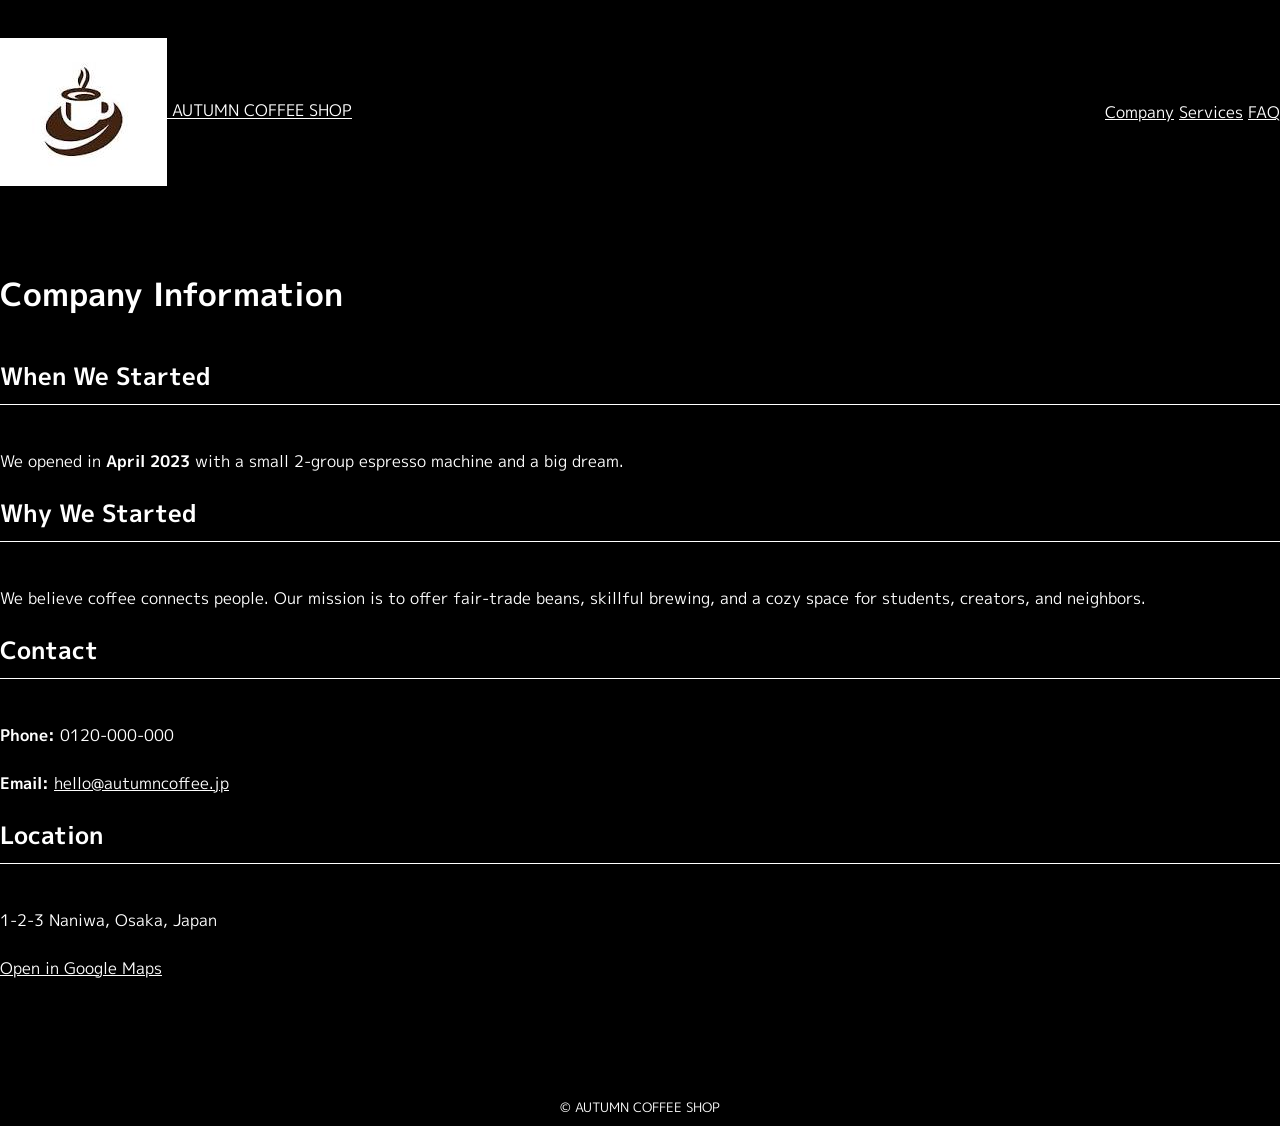
<file: company.html>
<!doctype html>
<html lang="en" class="page">
<head>
  <meta charset="utf-8" />
  <meta name="viewport" content="width=device-width,initial-scale=1" />
  <title>AUTUMN COFFEE SHOP | Company</title>
  <link rel="stylesheet" href="css/style.css" >
</head>
<body class="page">
  <header class="site-header">
    <a class="brand" href="index.html">
      <img src="images/logo.png" alt="" /> AUTUMN COFFEE SHOP
    </a>
    <nav class="nav">
      <a href="company.html">Company</a>
      <a href="service.html">Services</a>
      <a href="faq.html">FAQ</a>
    </nav>
  </header>

  <main class="container">
    <div class="card pad">
      <h1>Company Information</h1>
      <h2>When We Started</h2>
      <p>We opened in <strong>April 2023</strong> with a small 2-group espresso machine and a big dream.</p>

      <h2>Why We Started</h2>
      <p>We believe coffee connects people. Our mission is to offer fair-trade beans, skillful brewing, and a cozy space for students, creators, and neighbors.</p>

      <h2>Contact</h2>
      <p><strong>Phone:</strong> 0120-000-000<br>
         <strong>Email:</strong> <a href="mailto:hello@autumncoffee.jp">hello@autumncoffee.jp</a></p>

      <h2>Location</h2>
      <p>1-2-3 Naniwa, Osaka, Japan<br>
         <a href="https://maps.google.com/?q=Osaka" target="_blank" rel="noopener">Open in Google Maps</a></p>
    </div>
  </main>

  <footer class="footer">
    © AUTUMN COFFEE SHOP
  </footer>
</body>
</html>
</file>
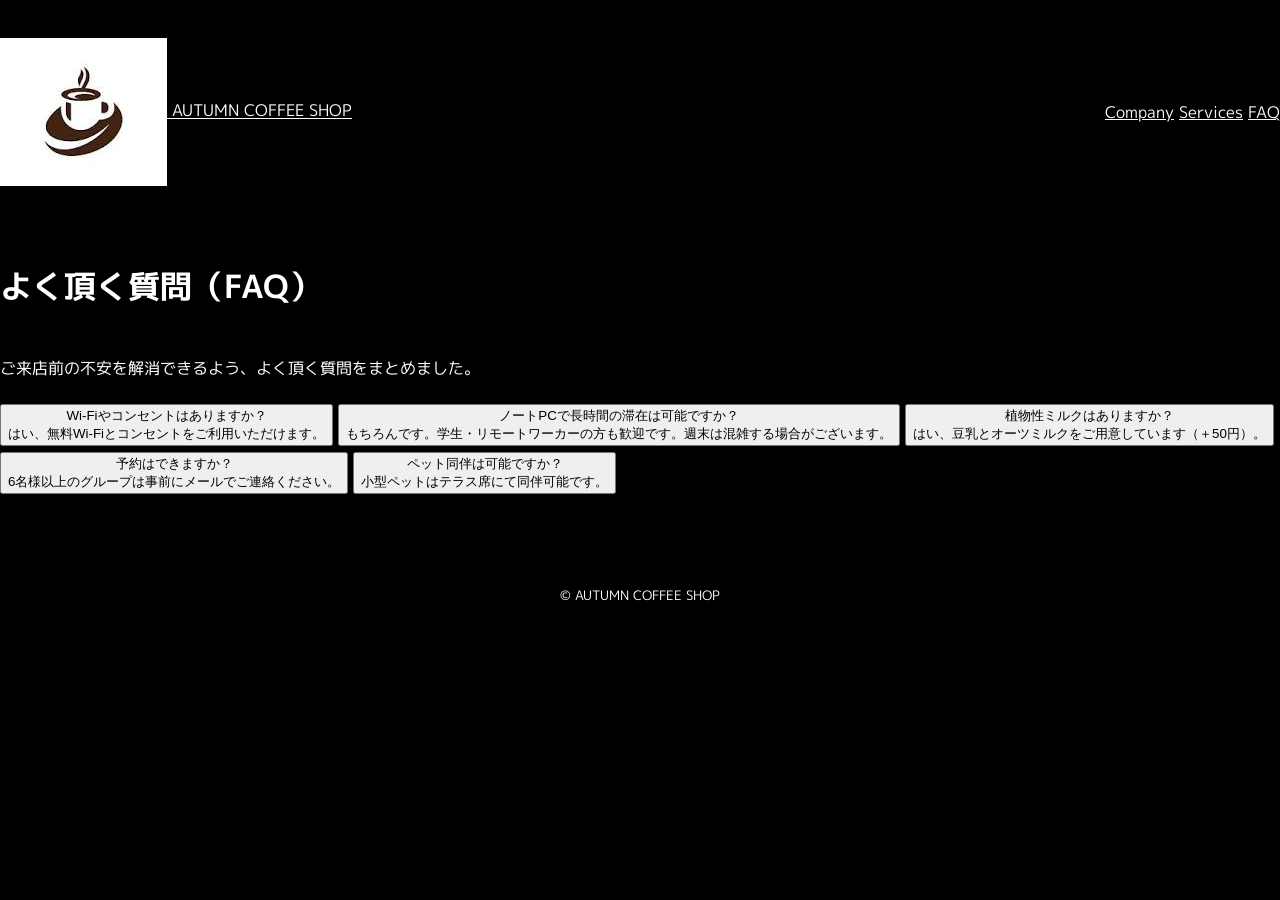
<file: faq.html>
<!doctype html>
<html lang="ja" class="faq">
<head>
  <meta charset="utf-8" />
  <meta name="viewport" content="width=device-width,initial-scale=1" />
  <title>AUTUMN COFFEE SHOP | よく頂く質問</title>
  <link rel="stylesheet" href="css/style.css" >
</head>
<body class="page faq">
  <header class="site-header">
    <a class="brand" href="index.html">
      <img src="images/logo.png" alt="" /> AUTUMN COFFEE SHOP
    </a>
    <nav class="nav">
      <a href="company.html">Company</a>
      <a href="service.html">Services</a>
      <a href="faq.html">FAQ</a>
    </nav>
  </header>

  <div class="page-bg">
    <div class="banner-inner container">
      <h1>よく頂く質問（FAQ）</h1>
      <p>ご来店前の不安を解消できるよう、よく頂く質問をまとめました。</p>
    </div>
  </div>

  <main class="container qa-card">
    <div class="flip-grid">
    <!-- 1 -->
      <button class="flip-card" aria-expanded="false">
       <div class="flip-inner">
        <div class="flip-face front">Wi-Fiやコンセントはありますか？</div>
        <div class="flip-face back">はい、無料Wi-Fiとコンセントをご利用いただけます。</div>
       </div>
      </button>

  <!-- 2 -->
      <button class="flip-card" aria-expanded="false">
       <div class="flip-inner">
        <div class="flip-face front">ノートPCで長時間の滞在は可能ですか？</div>
        <div class="flip-face back">もちろんです。学生・リモートワーカーの方も歓迎です。週末は混雑する場合がございます。</div>
       </div>
      </button>

  <!-- 3 -->
      <button class="flip-card" aria-expanded="false">
       <div class="flip-inner">
        <div class="flip-face front">植物性ミルクはありますか？</div>
        <div class="flip-face back">はい、豆乳とオーツミルクをご用意しています（＋50円）。</div>
       </div>
      </button>

  <!-- 4 -->
      <button class="flip-card" aria-expanded="false">
       <div class="flip-inner">
        <div class="flip-face front">予約はできますか？</div>
        <div class="flip-face back">6名様以上のグループは事前にメールでご連絡ください。</div>
       </div>
      </button>

  <!-- 5 -->
     <button class="flip-card" aria-expanded="false">
      <div class="flip-inner">
       <div class="flip-face front">ペット同伴は可能ですか？</div>
       <div class="flip-face back">小型ペットはテラス席にて同伴可能です。</div>
      </div>
     </button>
    </div>

  </main>

  <footer class="footer">
    © AUTUMN COFFEE SHOP
  </footer>
</body>
</html>
</file>
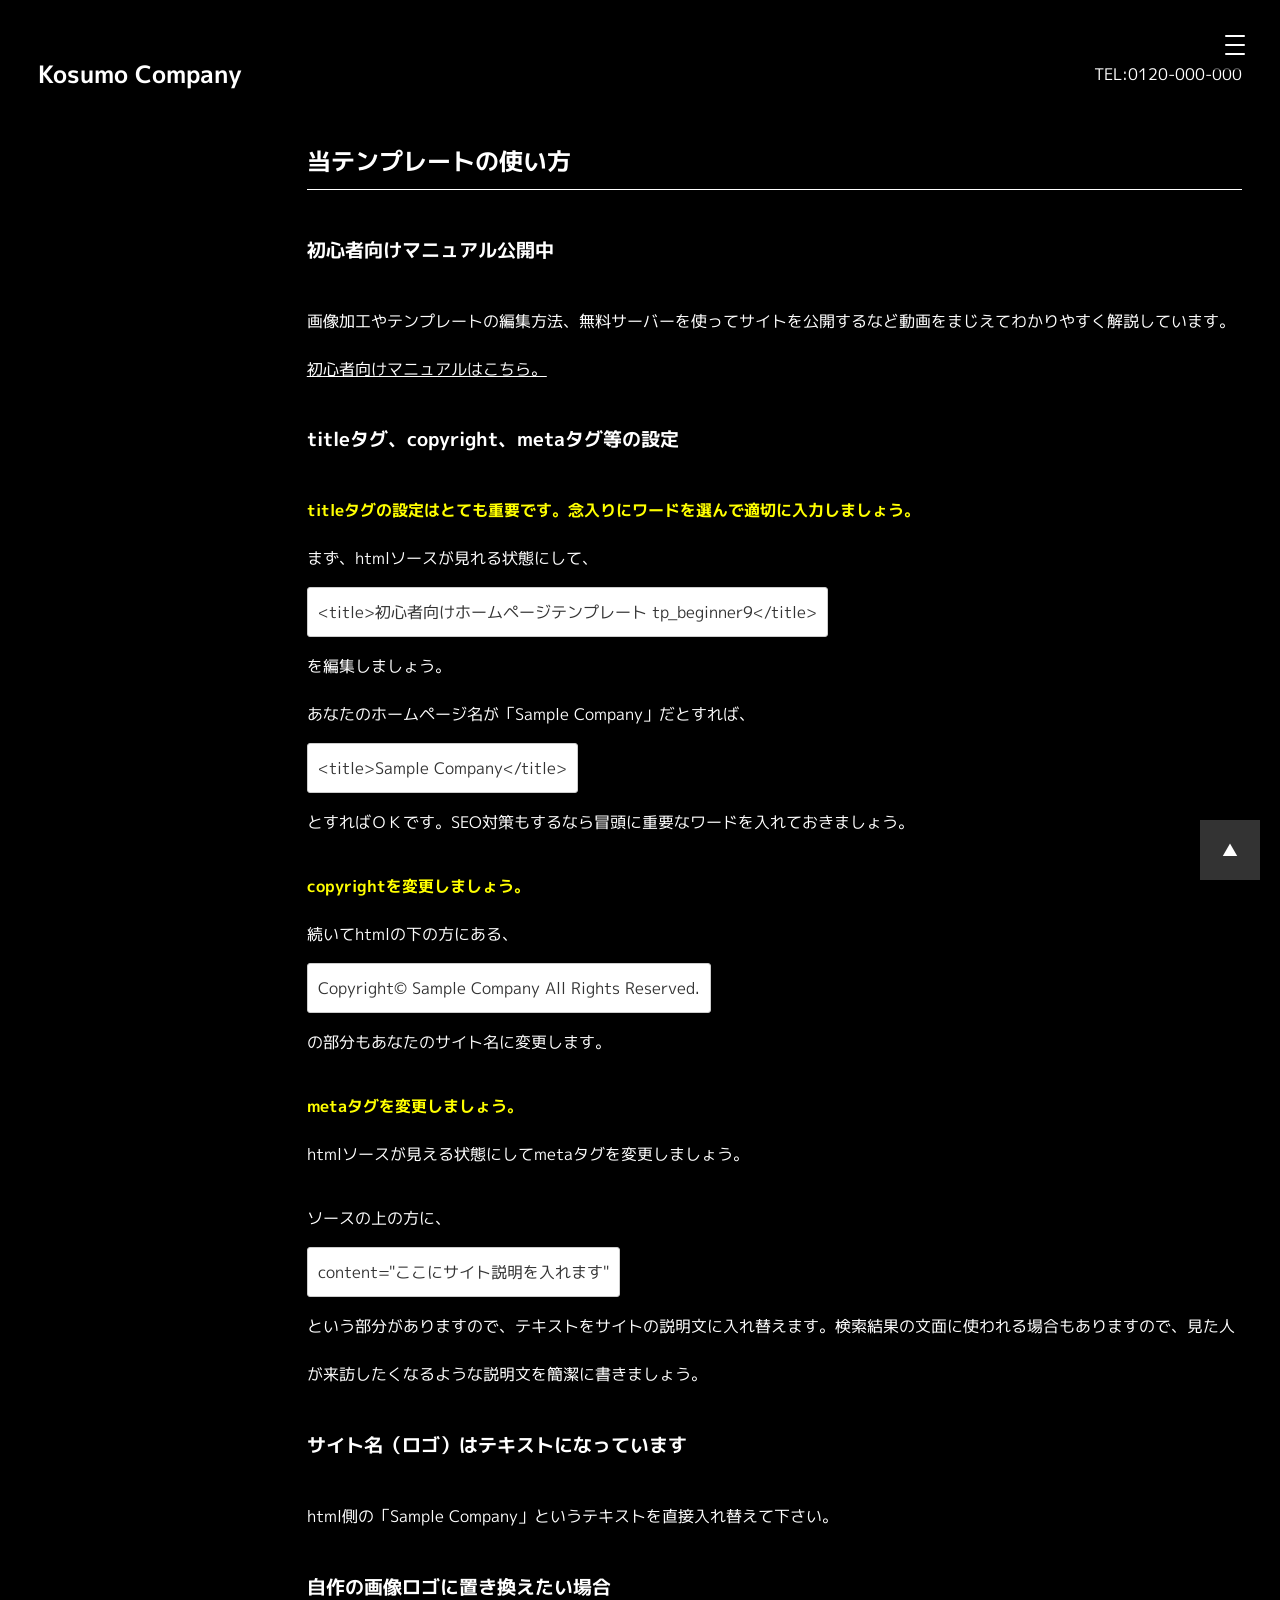
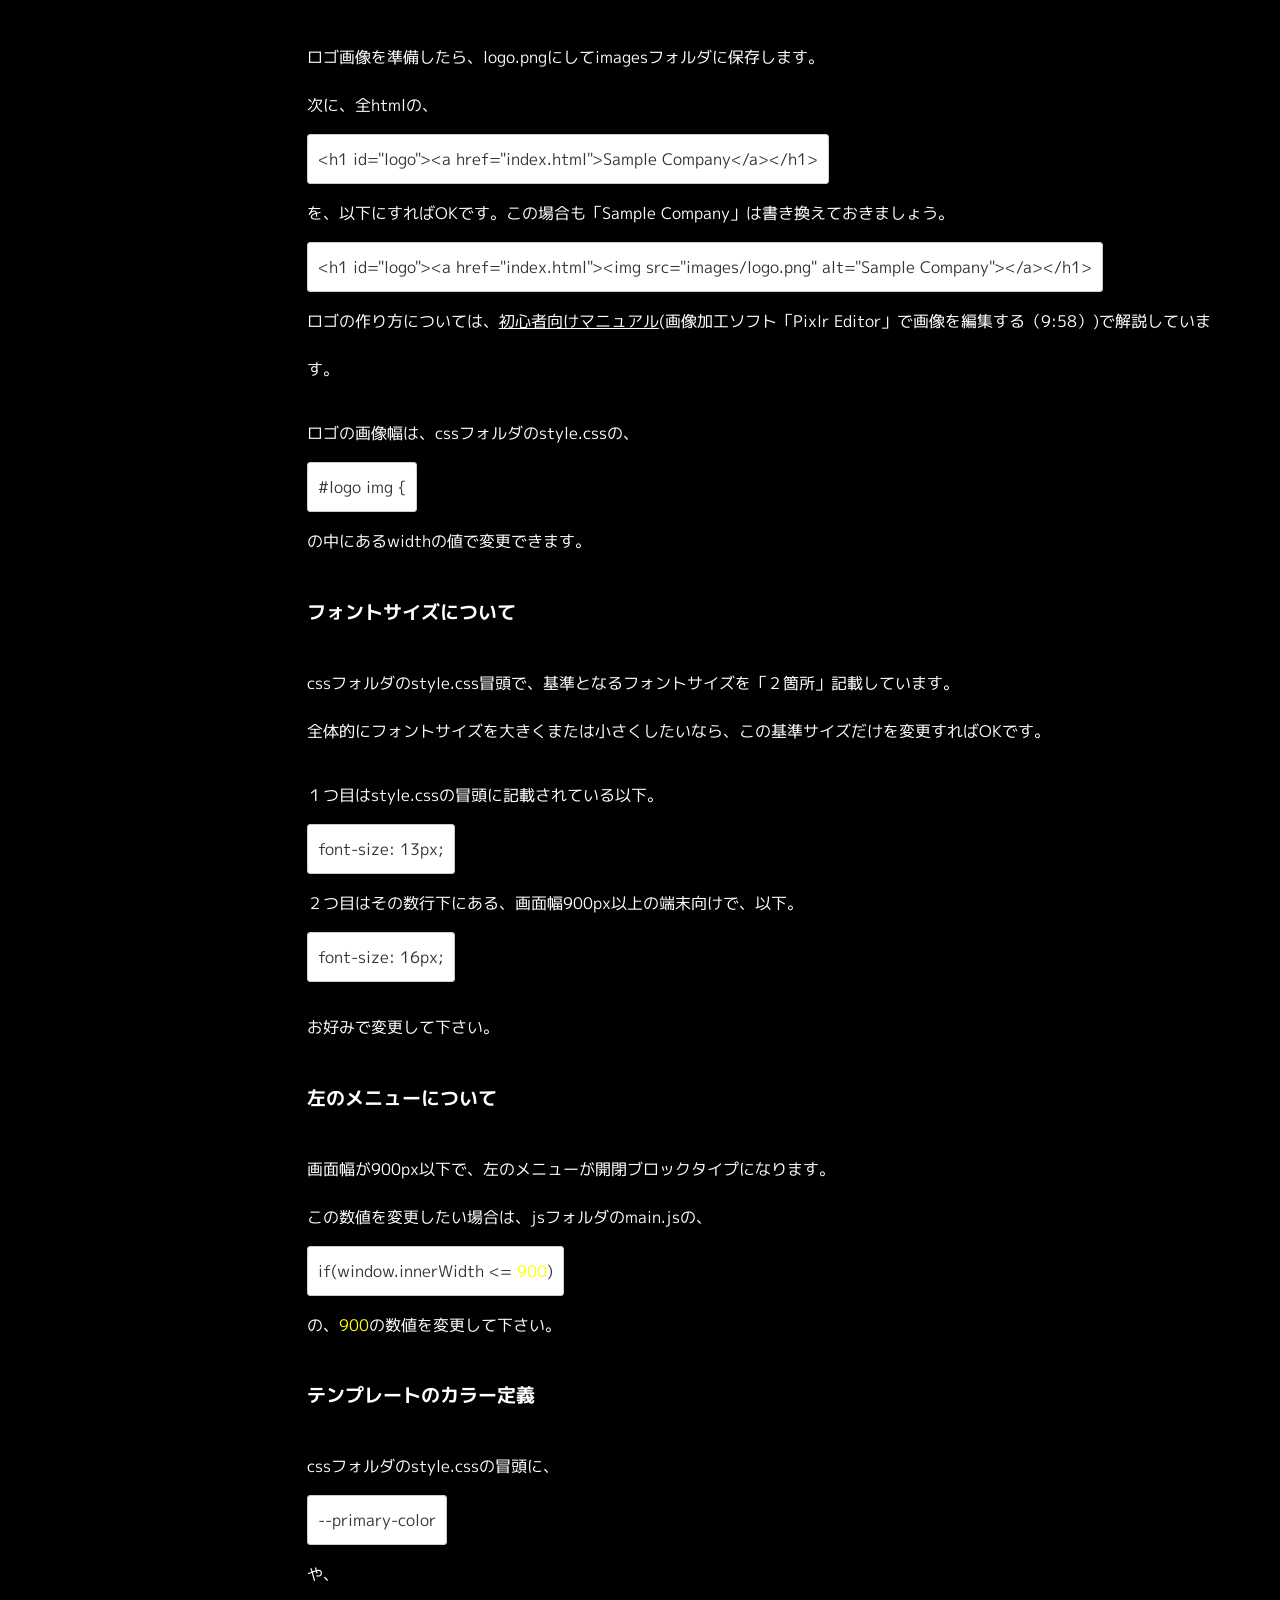
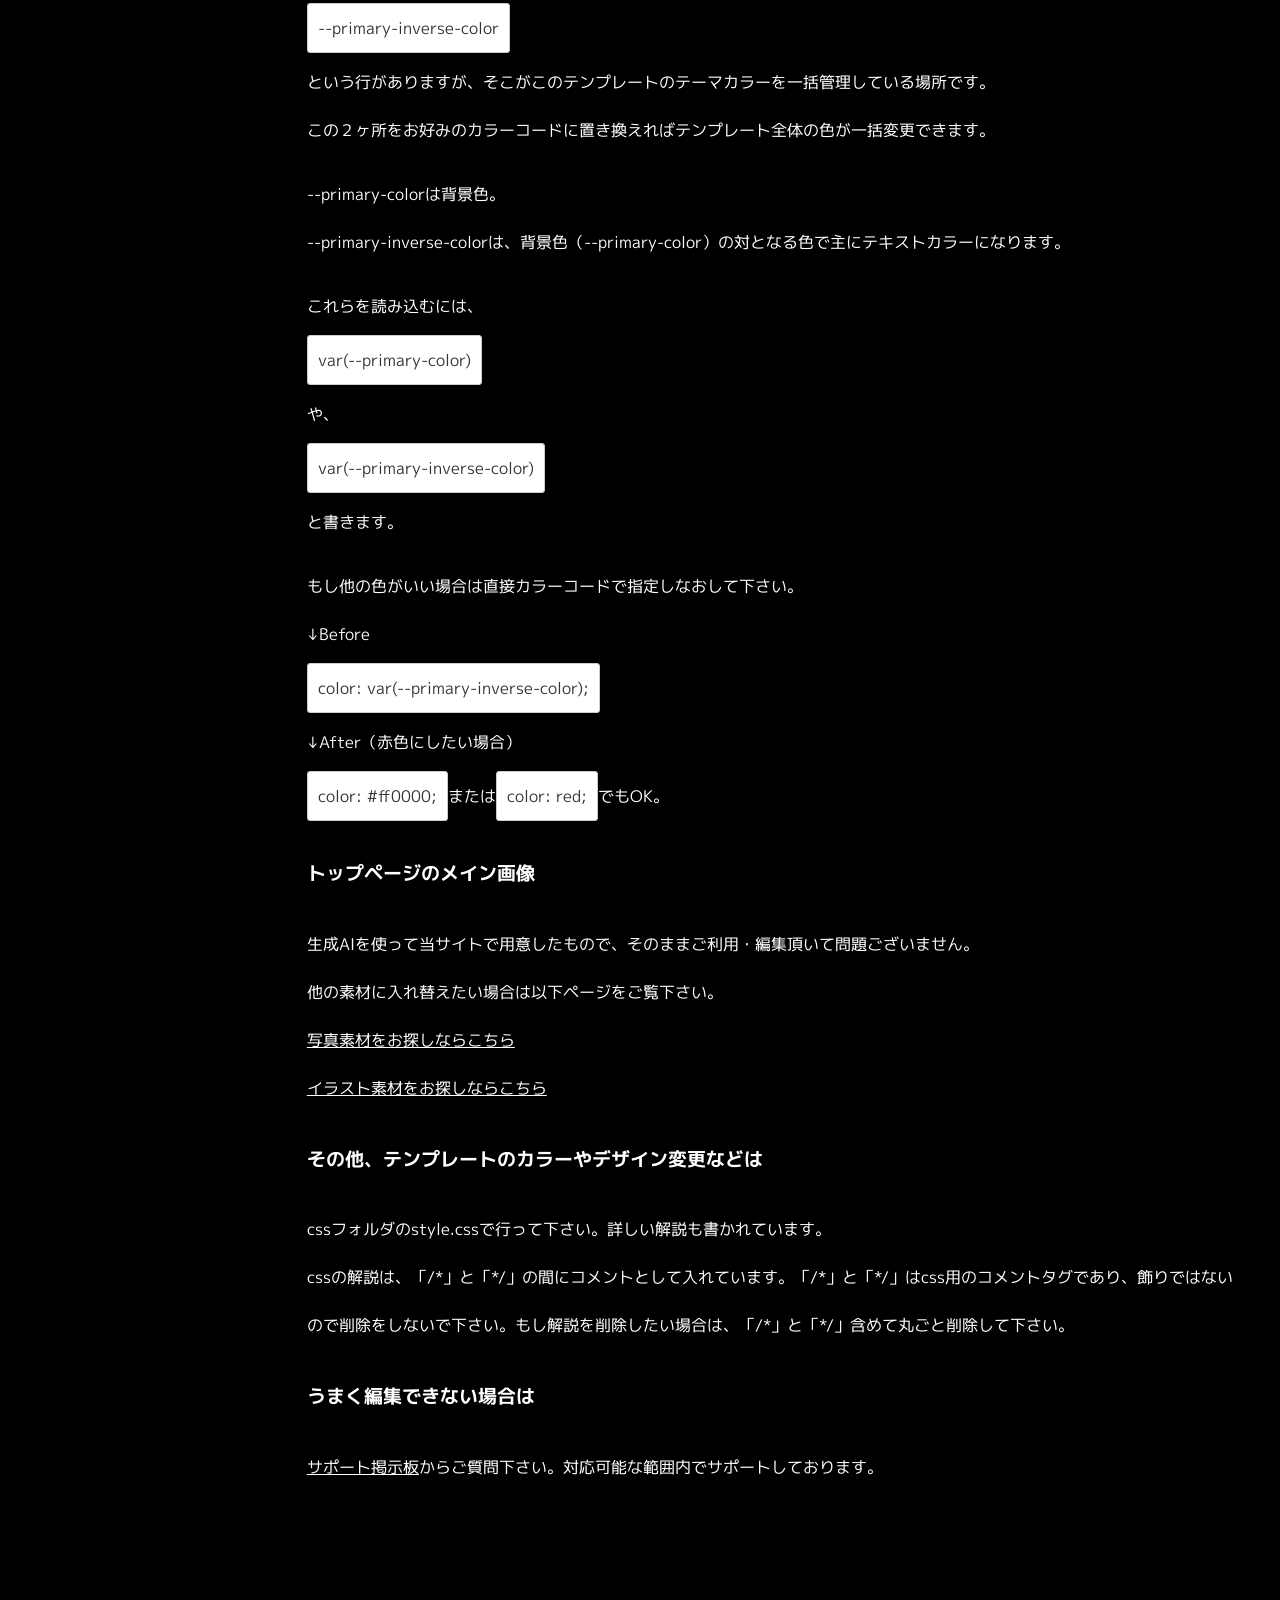
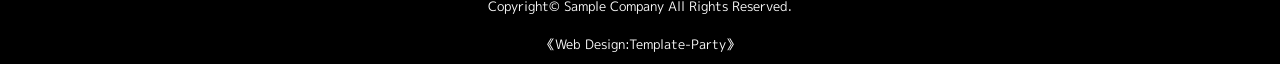
<file: manual_template.html>
<!DOCTYPE html>
<html lang="ja">
<head>
<meta charset="UTF-8">
<title>初心者向けホームページテンプレート tp_beginner9</title>
<meta name="viewport" content="width=device-width, initial-scale=1">
<meta name="description" content="ここにサイト説明を入れます">
<link rel="stylesheet" href="css/style.css">
</head>

<body>


<div id="container">


<header>

<h1 id="logo"><a href="index.html">Kosumo Company</a></h1>

<address>
TEL:0120-000-000
</address>

</header>


<div id="contents">


<main>

<section>

<h2>当テンプレートの使い方</h2>

<h3>初心者向けマニュアル公開中</h3>
<p>画像加工やテンプレートの編集方法、無料サーバーを使ってサイトを公開するなど動画をまじえてわかりやすく解説しています。<br>
<a href="https://template-party.com/file/" target="_blank">初心者向けマニュアルはこちら。</a></p>

<h3>titleタグ、copyright、metaタグ等の設定</h3>
<p><strong class="color-check">titleタグの設定はとても重要です。念入りにワードを選んで適切に入力しましょう。</strong><br>
まず、htmlソースが見れる状態にして、<br>
<span class="look">&lt;title&gt;初心者向けホームページテンプレート tp_beginner9&lt;/title&gt;</span><br>
を編集しましょう。<br>
あなたのホームページ名が「Sample Company」だとすれば、<br>
<span class="look">&lt;title&gt;Sample Company&lt;/title&gt;</span><br>
とすればＯＫです。SEO対策もするなら冒頭に重要なワードを入れておきましょう。</p>
<p><strong class="color-check">copyrightを変更しましょう。</strong><br>
続いてhtmlの下の方にある、<br>
<span class="look">Copyright&copy; Sample Company All Rights Reserved.</span><br>
の部分もあなたのサイト名に変更します。</p>
<p><strong class="color-check">metaタグを変更しましょう。</strong><br>
htmlソースが見える状態にしてmetaタグを変更しましょう。</p>
<p>ソースの上の方に、<br>
<span class="look">content=&quot;ここにサイト説明を入れます&quot;</span><br>
という部分がありますので、テキストをサイトの説明文に入れ替えます。検索結果の文面に使われる場合もありますので、見た人が来訪したくなるような説明文を簡潔に書きましょう。</p>

<h3>サイト名（ロゴ）はテキストになっています</h3>
<p>html側の「Sample Company」というテキストを直接入れ替えて下さい。</p>

<h3>自作の画像ロゴに置き換えたい場合</h3>
<p>ロゴ画像を準備したら、logo.pngにしてimagesフォルダに保存します。<br>
次に、全htmlの、<br>
<span class="look">&lt;h1 id=&quot;logo&quot;&gt;&lt;a href=&quot;index.html&quot;&gt;Sample Company&lt;/a&gt;&lt;/h1&gt;</span><br>
を、以下にすればOKです。この場合も「Sample Company」は書き換えておきましょう。<br>
<span class="look">&lt;h1 id=&quot;logo&quot;&gt;&lt;a href=&quot;index.html&quot;&gt;&lt;img src=&quot;images/logo.png&quot; alt=&quot;Sample Company&quot;&gt;&lt;/a&gt;&lt;/h1&gt;</span><br>
ロゴの作り方については、<a href="https://template-party.com/file/" target="_blank">初心者向けマニュアル</a>(画像加工ソフト「Pixlr Editor」で画像を編集する（9:58）)で解説しています。</p>
<p>ロゴの画像幅は、cssフォルダのstyle.cssの、<br>
<span class="look">#logo img {</span><br>
の中にあるwidthの値で変更できます。</p>

<h3>フォントサイズについて</h3>
<p>cssフォルダのstyle.css冒頭で、基準となるフォントサイズを「２箇所」記載しています。<br>
全体的にフォントサイズを大きくまたは小さくしたいなら、この基準サイズだけを変更すればOKです。</p>
<p>１つ目はstyle.cssの冒頭に記載されている以下。<br>
<span class="look">font-size: 13px;</span><br>
２つ目はその数行下にある、画面幅900px以上の端末向けで、以下。<br>
<span class="look">font-size: 16px;</span></p>
<p>お好みで変更して下さい。</p>

<h3>左のメニューについて</h3>
<p>画面幅が900px以下で、左のメニューが開閉ブロックタイプになります。<br>
この数値を変更したい場合は、jsフォルダのmain.jsの、<br>
<span class="look">if(window.innerWidth &lt;= <span class="color-check">900</span>)</span><br>
の、<span class="color-check">900</span>の数値を変更して下さい。
</p>

<h3>テンプレートのカラー定義</h3>
<p>cssフォルダのstyle.cssの冒頭に、<br>
<span class="look">--primary-color</span><br>
や、<br>
<span class="look">--primary-inverse-color</span><br>
という行がありますが、そこがこのテンプレートのテーマカラーを一括管理している場所です。<br>
この２ヶ所をお好みのカラーコードに置き換えればテンプレート全体の色が一括変更できます。</p>
<p>--primary-colorは背景色。<br>
--primary-inverse-colorは、背景色（--primary-color）の対となる色で主にテキストカラーになります。</p>
<p>これらを読み込むには、<br>
<span class="look">var(--primary-color)</span><br>
や、<br>
<span class="look">var(--primary-inverse-color)</span><br>
と書きます。</p>
<p>もし他の色がいい場合は直接カラーコードで指定しなおして下さい。<br>
↓Before<br>
<span class="look">color: var(--primary-inverse-color);</span><br>
↓After（赤色にしたい場合）<br>
<span class="look">color: #ff0000;</span>または<span class="look">color: red;</span>でもOK。</p>

<h3>トップページのメイン画像</h3>
<p>生成AIを使って当サイトで用意したもので、そのままご利用・編集頂いて問題ございません。<br>
他の素材に入れ替えたい場合は以下ページをご覧下さい。<br>
<a href="https://photo-chips.com/?act=list&kind=1&html=tp_index.html">写真素材をお探しならこちら</a><br>
<a href="https://decoruto.com/?act=list&kind=2&html=tp_illust_index.html">イラスト素材をお探しならこちら</a></p>

<h3>その他、テンプレートのカラーやデザイン変更などは</h3>
<p>cssフォルダのstyle.cssで行って下さい。詳しい解説も書かれています。<br>
cssの解説は、「<span class="color1">/*</span>」と「<span class="color1">*/</span>」の間にコメントとして入れています。「<span class="color1">/*</span>」と「<span class="color1">*/</span>」はcss用のコメントタグであり、飾りではないので削除をしないで下さい。もし解説を削除したい場合は、「<span class="color1">/*</span>」と「<span class="color1">*/</span>」含めて丸ごと削除して下さい。</p>

<h3>うまく編集できない場合は</h3>
<p><a href="https://template-party.com/bbs/">サポート掲示板</a>からご質問下さい。対応可能な範囲内でサポートしております。</p>

</section>

</main>


<!--開閉ブロック-->
<div id="menubar">

<h3>MENU</h3>

<nav>
<ul>
<li><a href="index.html">ホーム</a></li>
<li><a href="company.html">会社概要</a></li>
<li><a href="service.html">サービス紹介</a></li>
<li><a href="faq.html">よく頂く質問</a></li>
</ul>
</nav>

</div>
<!--/#menubar-->


</div>
<!--/#contents-->


<footer>
<small>Copyright&copy; <a href="index.html">Sample Company</a> All Rights Reserved.</small>
<span class="pr"><a href="https://template-party.com/" target="_blank">《Web Design:Template-Party》</a></span>
</footer>


</div>
<!--/#container-->


<!--ページの上部へ戻るボタン-->
<div class="pagetop"><a href="#">▲</a></div>


<!--開閉ボタン（ハンバーガーアイコン）-->
<div id="menubar_hdr">
<div class="menu-icon">
<span></span><span></span><span></span>
</div>
</div>


<!--jQueryの読み込み-->
<script src="https://ajax.googleapis.com/ajax/libs/jquery/3.6.0/jquery.min.js"></script>


<!--このテンプレート専用のスクリプト-->
<script src="js/main.js"></script>


</body>
</html>
</file>
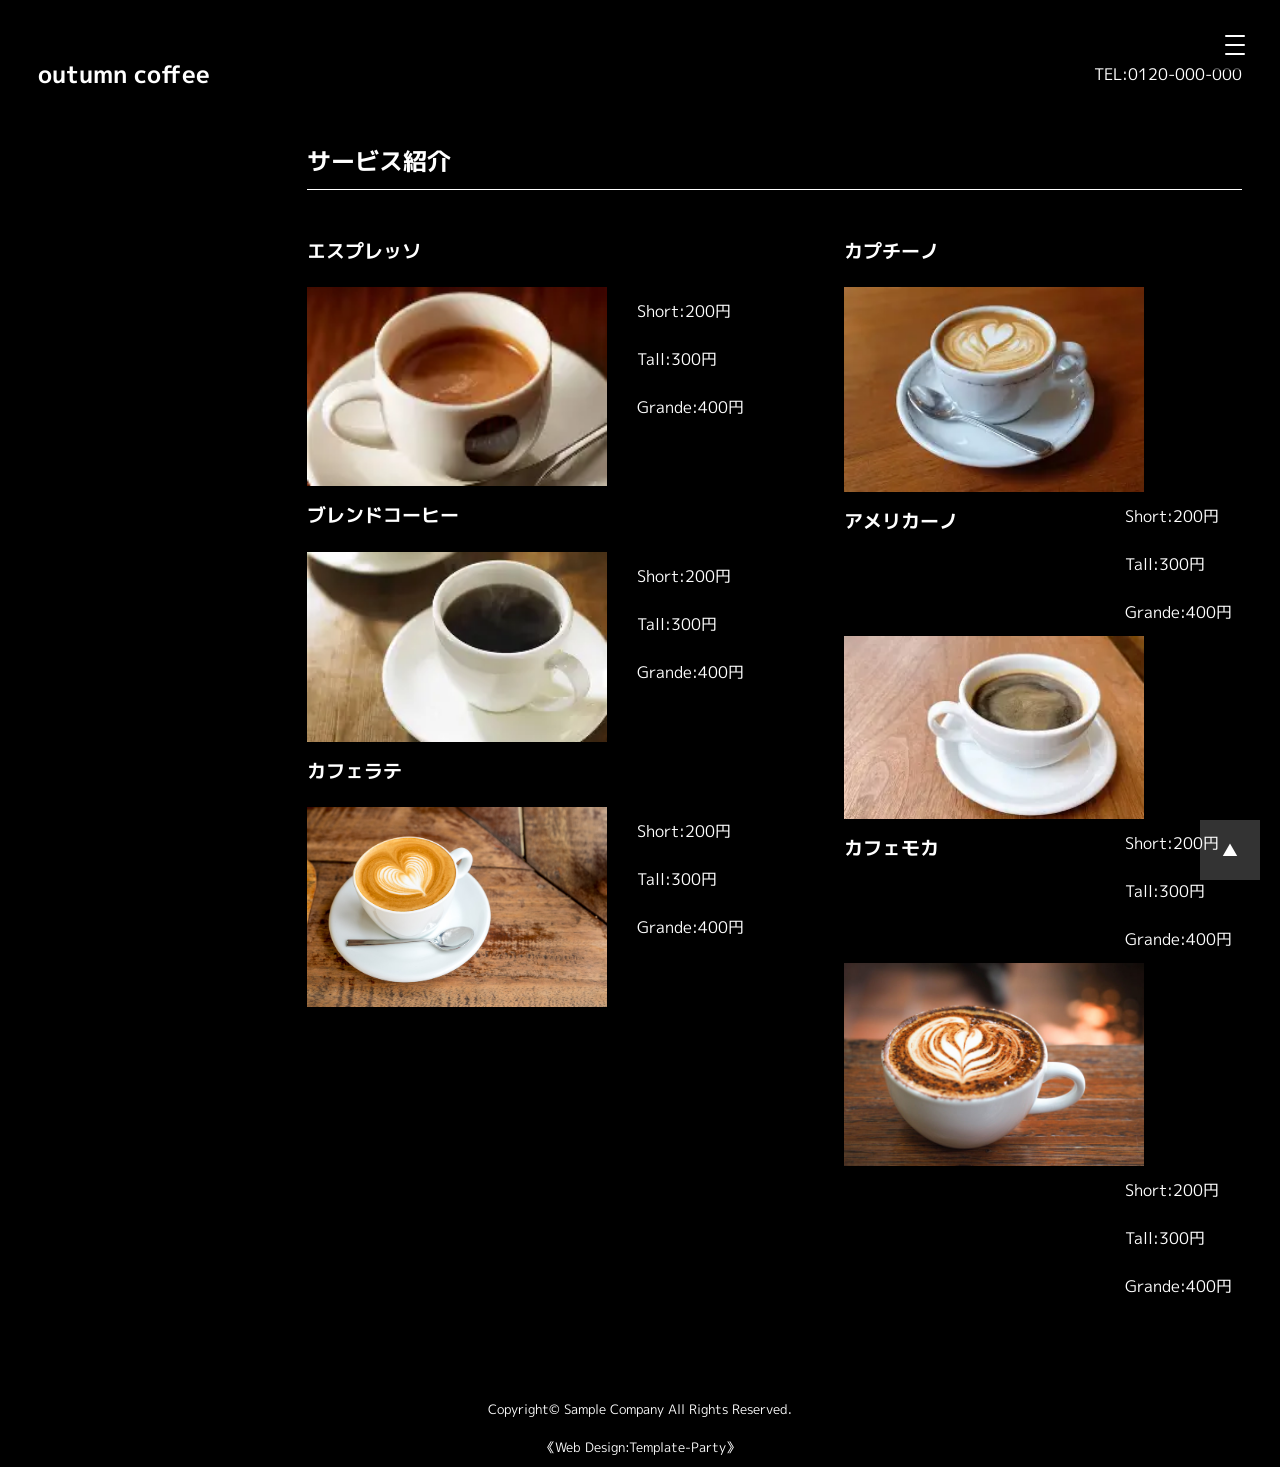
<file: service.html>
<!DOCTYPE html>
<html lang="ja">
<head>
<meta charset="UTF-8">
<title>サービス紹介</title>
<meta name="viewport" content="width=device-width, initial-scale=1">
<meta name="description" content="ここにサイト説明を入れます">
<link rel="stylesheet" href="css/style.css">
</head>

<body>


<div id="container">


<header>

<h1 id="logo"><a href="index.html">outumn coffee</a></h1>

<address>
TEL:0120-000-000
</address>

</header>


<div id="contents">


<main>

<section>

<h2>サービス紹介</h2>

<div class="list-normal">

<div class="text">
<h4>エスプレッソ</h4>
<img src="images/esupuresso.png" width="300" height="100">
<p>Short:200円<br>Tall:300円<br>Grande:400円</p>
<h4>ブレンドコーヒー</h4>
<img src="images/burendocoffee.png"width="300"height="100">
<p>Short:200円<br>Tall:300円<br>Grande:400円</p>
<h4>カフェラテ</h4>
<img src="images/kaferate.jpg"width="300"height="100">
<p>Short:200円<br>Tall:300円<br>Grande:400円</p>
</div>
<div class="text2">
<h4>カプチーノ</h4>
<img src="images/kaputi-no.webp"width="300"height="100">
<p>Short:200円<br>Tall:300円<br>Grande:400円</p>
<h4>アメリカーノ</h4>
<img src="images/amerika-no.webp"width="300"height="100">
<p>Short:200円<br>Tall:300円<br>Grande:400円</p>
<h4>カフェモカ</h4>
<img src="images/kafemoka.png"width="300"height="100">
<p>Short:200円<br>Tall:300円<br>Grande:400円</p>
</div>

</div>

</section>


</main>


<!--開閉ブロック-->
<div id="menubar">

<h3>MENU</h3>

<nav>
<ul>
<li><a href="index.html">ホーム</a></li>
<li><a href="company.html">会社概要</a></li>
<li><a href="service.html">サービス紹介</a></li>
<li><a href="faq.html">よく頂く質問</a></li>
</ul>
</nav>

</div>
<!--/#menubar-->


</div>
<!--/#contents-->


<footer>
<small>Copyright&copy; <a href="index.html">Sample Company</a> All Rights Reserved.</small>
<span class="pr"><a href="https://template-party.com/" target="_blank">《Web Design:Template-Party》</a></span>
</footer>


</div>
<!--/#container-->


<!--ページの上部へ戻るボタン-->
<div class="pagetop"><a href="#">▲</a></div>


<!--開閉ボタン（ハンバーガーアイコン）-->
<div id="menubar_hdr">
<div class="menu-icon">
<span></span><span></span><span></span>
</div>
</div>


<!--jQueryの読み込み-->
<script src="https://ajax.googleapis.com/ajax/libs/jquery/3.6.0/jquery.min.js"></script>


<!--このテンプレート専用のスクリプト-->
<script src="js/main.js"></script>


</body>
</html>
</file>
<file: css/style.css>
@charset "utf-8";



/*Google Fontsの読み込み
---------------------------------------------------------------------------*/
@import url('https://fonts.googleapis.com/css2?family=M+PLUS+1p:wght@400;700&display=swap');


/*animation1のキーフレーム設定（開閉ブロックのアニメーションに使用）
---------------------------------------------------------------------------*/
@keyframes animation1 {
	0% {left: -200px;}
	100% {left: 0px;}
}


/*opa1のキーフレーム設定（汎用的）
---------------------------------------------------------------------------*/
@keyframes opa1 {
	0% {opacity: 0;}
	100% {opacity: 1;}
}


/*CSSカスタムプロパティ（サイト全体を一括管理する為の設定）
---------------------------------------------------------------------------*/
:root {

	--primary-color: #000000;			/*テンプレートの背景色*/
	--primary-inverse-color: #fff;		/*上のprimary-colorの対として使う色*/

	--global-space: 3vw;				/*サイト内の余白の一括管理用。画面幅100%＝100vwです。*/
}


/*全体の設定
---------------------------------------------------------------------------*/
body * {box-sizing: border-box;}

html,body {
	font-size: 13px;	/*基準となるフォントサイズ。*/
}

	/*画面幅900px以上の追加指定*/
	@media screen and (min-width:900px) {

		html, body {
			font-size: 16px;	/*基準となるフォントサイズ。*/
		}

	}/*追加指定ここまで*/


body {
	margin: 0;padding:0;
	font-family: "M PLUS 1p", "ヒラギノ丸ゴ Pro", "Hiragino Maru Gothic Pro", "メイリオ", Meiryo, Osaka, "ＭＳ Ｐゴシック", "MS PGothic", sans-serif;	/*フォント種類*/
	font-optical-sizing: auto;
	font-weight: 400;
	font-style: normal;
	-webkit-text-size-adjust: none;
	background: var(--primary-color);		/*背景色。css冒頭で指定しているprimary-colorを読み込みます*/
	color: var(--primary-inverse-color);	/*文字色。css冒頭で指定しているprimary-inverse-colorを読み込みます*/
	line-height: 3;		/*行間*/
	animation: opa1 0.2s 0.5s both;
}

/*リセット*/
figure {margin: 0;}
dd {margin: 0;}
nav,ul,li,ol {margin: 0;padding: 0;}
nav ul {list-style: none;}
input {font-size: 1rem;}

/*ul,ol*/
ul,ol {margin-left: 1.5rem;margin-bottom: 1rem;}

/*table全般の設定*/
table {border-collapse:collapse;}

/*画像全般の設定*/
img {border: none;max-width: 100%;height: auto;vertical-align: middle;}

/*videoタグ*/
video {max-width: 100%;}

/*iframeタグ*/
iframe {width: 100%;}

/*sectionが続く場合*/
section + section {
	margin-top: 8vw;	/*sectionの上に空けるスペース*/
}


/*リンク（全般）設定
---------------------------------------------------------------------------*/
a {color: inherit;transition: 0.3s;}

a:hover {
	opacity: 0.7;	/*マウスオン時に色を80%に薄くする*/
}


/*container（サイト全体を囲むボックス）
---------------------------------------------------------------------------*/
#container {
	padding-left: var(--global-space);		/*左側の余白。css冒頭で指定しているglobal-spaceを読み込みます。*/
	padding-right: var(--global-space);		/*右側の余白。css冒頭で指定しているglobal-spaceを読み込みます。*/
}


/*header（サイトロゴが入った最上部のボックス）
---------------------------------------------------------------------------*/
/*headerブロック*/
header {
	padding-top: var(--global-space);		/*上側の余白。css冒頭で指定しているglobal-spaceを読み込みます。*/
	padding-bottom: var(--global-space);	/*下側の余白。css冒頭で指定しているglobal-spaceを読み込みます。*/
	text-align: center;		/*中のテキストをセンタリング*/
}

/*TELブロック（header内のaddress）*/
header address {
	font-style: normal;
}

	/*画面幅901px以上の追加指定*/
	@media screen and (min-width:901px) {
	
	/*headerブロック*/
	header {
		display: flex;	/*直接の子要素を横並びにする*/
		justify-content: space-between;
		align-items: center;
	}
	
	}/*追加指定ここまで*/


/*ヘッダー内のロゴ
---------------------------------------------------------------------------*/
#logo a {text-decoration: none;display: block;}

/*ロゴ*/
#logo {
	margin: 0;padding: 0;
	font-size: 1.5rem;	/*文字サイズを150%に*/
}

/*ロゴを画像にする場合*/
#logo img {
	display: block;
	width: 200px;	/*ロゴ画像の幅*/
}


/*トップページのメイン画像
---------------------------------------------------------------------------*/
#mainimg {
	margin-bottom: var(--global-space);	/*下に空けるスペース。css冒頭で指定しているglobal-spaceを読み込みます。*/
}


/*contents（左右のブロックを囲むボックス）
---------------------------------------------------------------------------*/
#contents {
	display: flex;	/*直接の子要素を横並びにする*/
	gap: var(--global-space);		/*左右のボックスの間に空けるスペース。css冒頭で指定しているglobal-spaceを読み込みます。*/
}


/*メインコンテンツ
---------------------------------------------------------------------------*/
main {
	flex: 1;
}

/*h2見出し*/
main h2 {
	margin-top: 0;line-height: 1;
	padding-bottom: 1rem;
	margin-bottom: 2rem;
	border-bottom: 1px solid var(--primary-inverse-color);	/*下線の幅、線種、varは色の事でcss冒頭で指定しているprimary-inverse-colorを読み込みます*/
}


/*サブコンテンツ
---------------------------------------------------------------------------*/
/*メニューを囲むブロック*/
#menubar {
	order: -1;		/*左側に表示させる。右側がいいならこの１行を削除。*/
	width: 230px;	/*幅。お好みで変更して下さい。*/
}

/*メニュー１個あたりの設定*/
#menubar li {
	border-bottom: 1px solid var(--primary-inverse-color);	/*下線の幅、線種、varは色の事でcss冒頭で指定しているprimary-inverse-colorを読み込みます*/
}
#menubar li a {
	padding-left: 1rem;	/*左側の余白*/
}

/*h3見出し*/
#menubar h3 {
	margin: 0;
	line-height:2;
	font-size: 1rem;
	background: var(--primary-inverse-color);	/*背景色。css冒頭で指定しているprimary-inverse-colorを読み込みます*/
	color: var(--primary-color);	/*文字色。css冒頭で指定しているprimary-colorを読み込みます*/
	text-align: center;	/*テキストをセンタリング*/
}


/*メニューブロック初期設定（※変更不要）
---------------------------------------------------------------------------*/
#menubar {opacity: 0;}
#menubar ul {list-style: none;margin: 0;padding: 0;}
#menubar a {display: block;text-decoration: none;}
.large-screen #menubar {opacity: 1;}
.small-screen #menubar.display-none {display: none;}
.small-screen #menubar.display-block {display: block;opacity: 1;}
#menubar_hdr.display-none {display: none;}


/*小さな端末用の開閉ブロック
---------------------------------------------------------------------------
/*メニューブロック設定*/
.small-screen #menubar.display-block {
	position: fixed;overflow: auto;z-index: 100;
	left: 0px;top: 0px;
	width: 100%;
	height: 100%;
	padding-top: 100px;	/*上に空ける余白。ハンバーガーアイコンと重ならない為の指定ですのでお好みで変更OK。*/
	color: var(--primary-inverse-color);	/*文字色。css冒頭で指定しているprimary-inverse-colorを読み込みます*/
	background: var(--primary-color);		/*背景色。css冒頭で指定しているprimary-colorを読み込みます*/
	animation: animation1 0.2s both;
}

/*メニュー１個あたりの設定*/
.small-screen #menubar li {
	border: 1px solid var(--primary-inverse-color);	/*枠線の幅、線種、varは色の事でcss冒頭で指定しているprimary-inverse-colorを読み込みます*/
	margin: 1rem;			/*メニューの外側に空けるスペース*/
	border-radius: 5px;		/*角を丸くする指定*/
}
.small-screen #menubar a {
	padding: 1rem 3rem;		/*メニュー内の余白。上下、左右へ。*/
}


/*３本バー（ハンバーガー）アイコン設定
---------------------------------------------------------------------------*/
/*３本バーを囲むブロック*/
#menubar_hdr {
	animation: opa1 0.3s 0.5s both;
	position: fixed;z-index: 101;
	cursor: pointer;
	top: 20px;		/*上からの配置場所*/
	right: 20px;	/*右からの配置場所*/
	width: 50px;	/*幅*/
	height: 50px;	/*高さ*/
	padding: 15px;	/*ブロック内の余白*/
	display: flex;
	justify-content: center;
	align-items: center;
	transition: transform 0.5s;
	background: rgba(0,0,0,0.6);	/*背景色*/
}

/*ここは変更不要*/
#menubar_hdr div {
	position: relative;
	width: 100%;
	height: 100%;
	display: flex;
	flex-direction: column;
	justify-content: space-between;
}

/*バーの設定*/
#menubar_hdr div span {
	display: block;
	width: 100%;
	height: 2px;			/*線の太さ*/
	background-color: #fff;	/*線の色*/
	border-radius: 2px;		/*コーナーを少しだけ丸く*/
	transition: all 0.5s ease-in-out;
	position: absolute;
}

/*以下変更不要*/
#menubar_hdr div span:nth-child(1) {top: 0;}
#menubar_hdr div span:nth-child(2) {top: 50%;transform: translateY(-50%);}
#menubar_hdr div span:nth-child(3) {bottom: 0;}
#menubar_hdr.ham div span:nth-child(1) {top: 50%;transform: translateY(-50%) rotate(45deg);}
#menubar_hdr.ham div span:nth-child(2) {opacity: 0;}
#menubar_hdr.ham div span:nth-child(3) {top: 50%;transform: translateY(-50%) rotate(-45deg);}


/*フッター設定
---------------------------------------------------------------------------*/
footer small {font-size: 100%;}
footer a {color: inherit;text-decoration: none;}
footer .pr {display: block;}

footer {
	font-size: 0.8rem;		/*文字サイズ。80%です。*/
	text-align: center;		/*内容をセンタリング*/
	padding-top: 5rem;
}


/*list-normal（service.htmlで使っている２カラムボックス）
---------------------------------------------------------------------------*/
/*ボックス１個あたり*/
.list-normal .list {
	display: flex;		/*直接の子要素を横並びにする*/
	gap: 2vw;			/*左右の間のマージン的なスペース*/
	margin-bottom: var(--global-space);	/*ボックスの下に空けるスペース。css冒頭で指定しているglobal-spaceを読み込みます。*/
	line-height: 2;		/*行間を少し狭く*/
}

/*テキストブロック*/
.list-normal .text {
	flex: 1;
}

/*画像ブロック*/
.list-normal figure {
	width: 40%;	/*幅。お好みで。*/
}

/*h4見出し*/
.list-normal h4 {
	margin: 0;
	margin-bottom: 0.5rem;	/*下に少しスペースをとる*/
	font-size: 1.2rem;	/*文字サイズを120%に*/
}

/*説明テキスト*/
.list-normal p {
	margin: 0;	
}

/*追加した項目*/
.text{
float: left;
padding-right:100px;
}
.text p {
float: right;
padding-left: 30px;
}
.text2 p {
float: right;
padding-right: 10px;
}
/*FAQ
---------------------------------------------------------------------------*/
.openclose {cursor: pointer;}

/*FAQ全体を囲むボックス*/
.faq {
	line-height: 2.5;	/*行間を少しせまくする*/
}

/*質問*/
.faq dt {
	position: relative;
	padding-left: 3rem; 	/*下の「回答」と数字部分を合わせる*/
	border: 1px solid var(--primary-inverse-color);	/*枠線の幅、線種、varは色の事でcss冒頭で指定しているprimary-inverse-colorを読み込みます*/
	padding-right: 1rem;	/*ボックス内の右側の余白*/
	margin-bottom: 1rem;	/*ボックスの外（下）に空けるスペース*/
	border-radius: 5px;		/*角を少しだけ丸くする*/
}

/*「Q」のテキスト*/
.faq dt::before {
	content: "Q.";			/*このテキストを表示させます*/
	position: absolute;
	left: 0;
	top: 0;
	padding-left: 1rem;		/*テキストの左側に空ける余白*/
}

/*回答*/
.faq dd {
	margin-left: 3rem;		/*上の「質問」と数字部分を合わせる*/
	margin-bottom: 1rem;	/*下に空けるスペース*/
}


/*テーブル（ta1）
---------------------------------------------------------------------------*/
/*ta1テーブルブロック設定*/
.ta1 {
	table-layout: fixed;
	width: 100%;				/*幅*/
}

.ta1, .ta1 td, .ta1 th {
	border: 1px solid var(--primary-inverse-color);	/*テーブルの枠線の幅、線種、varは色のことでcss冒頭で指定しているprimary-inverse-colorを読み込みます。*/
	padding: 1rem;			/*ボックス内の余白*/
	word-break: break-all;	/*英語などのテキストを改行で自動的に折り返す設定。これがないと、テーブルを突き抜けて表示される場合があります。*/
}

/*th（左側）のみの設定*/
.ta1 th {
	width: 25%;			/*幅*/
	text-align: left;	/*左よせにする*/
}


/*PAGE TOP（↑）設定
---------------------------------------------------------------------------*/
.pagetop-show {display: block;}

/*ボタンの設定*/
.pagetop a {
	display: block;text-decoration: none;text-align: center;z-index: 99;
	position: fixed;	/*スクロールに追従しない(固定で表示)為の設定*/
	right: 20px;		/*右からの配置場所指定*/
	bottom: 20px;		/*下からの配置場所指定*/
	color: #fff;		/*文字色*/
	background: rgba(255,255,255,0.2);	/*背景色。255,255,255は白の事で0.2は色が20%出た状態。*/
	width: 60px;		/*幅*/
	line-height: 60px;	/*高さ*/
}


/*その他
---------------------------------------------------------------------------*/
.clearfix::after {content: "";display: block;clear: both;}
.color-check, .color-check a {color: yellow !important;}
.l {text-align: left !important;}
.c {text-align: center !important;}
.r {text-align: right !important;}
.ws {width: 95%;display: block;}
.wl {width: 95%;display: block;}
.mb0 {margin-bottom: 0px !important;}
.mb30 {margin-bottom: 30px !important;}
.mb5vw {margin-bottom: 5vw !important;}
.look {display: inline-block;padding: 0px 10px;background: #fff;color: #333;border: 1px solid #ccc; border-radius: 3px;margin: 5px 0; word-break: break-all;}
.small {font-size: 0.75em;}
.large {font-size: 2em; letter-spacing: 0.1em;}
.pc {display: none;}
.dn {display: none !important;}
.block {display: block !important;}

	/*画面幅900px以上の追加指定*/
	@media screen and (min-width:900px) {

	.ws {width: 48%;display: inline;}
	.sh {display: none;}
	.pc {display: block;}

	}/*追加指定ここまで*/
</file>
